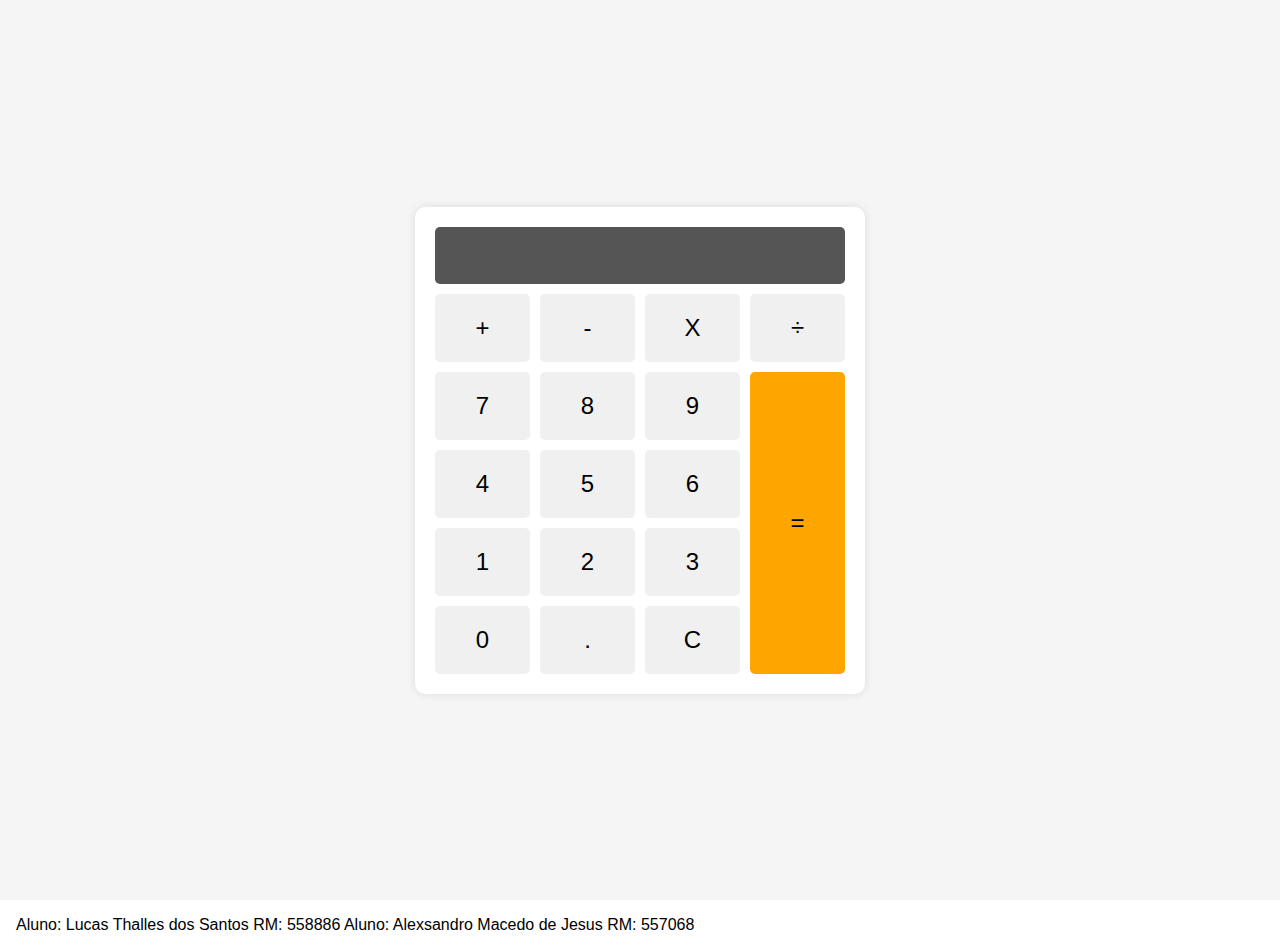
<file: index.html>
<!DOCTYPE html>
<html lang="en">

<head>
  <meta charset="UTF-8">
  <meta name="viewport" content="width=device-width, initial-scale=1.0">
  <title>Calculator</title>
  <link rel="stylesheet" href="style.css">
</head>

<body>
  <div class="container">
    <div class="calculator">
      <div class="display">
        <input type="text" id="result" class="display-input" readonly>
      </div>
      <div class="buttons">
        <button class="btn" value="+" onclick="digit(this.value)">+</button>
        <button class="btn" value="-" onclick="digit(this.value)">-</button>
        <button class="btn" value="x" onclick="digit(this.value)">X</button>
        <button class="btn" value="/" onclick="digit(this.value)">÷</button>

        <button class="btn" value="7" onclick="digit(this.value)">7</button>
        <button class="btn" value="8" onclick="digit(this.value)">8</button>
        <button class="btn" value="9" onclick="digit(this.value)">9</button>

        <button class="btn equal" value="=" onclick="equals()">=</button>

        <button class="btn" value="4" onclick="digit(this.value)">4</button>
        <button class="btn" value="5" onclick="digit(this.value)">5</button>
        <button class="btn" value="6" onclick="digit(this.value)">6</button>

        <button class="btn" value="1" onclick="digit(this.value)">1</button>
        <button class="btn" value="2" onclick="digit(this.value)">2</button>
        <button class="btn" value="3" onclick="digit(this.value)">3</button>

        <button class="btn" value="0" onclick="digit(this.value)">0</button>
        <button class="btn" value="." onclick="addFloat()">.</button>
        <button class="btn" value="C" title="clear" onclick="clearAll()">C</button>
      </div>
    </div>
  </div>
  <footer>
    Aluno: Lucas Thalles dos Santos
    RM: 558886
    Aluno: Alexsandro Macedo de Jesus
    RM: 557068
  </footer>
  <script src="script.js"></script>
</body>

</html>
</file>
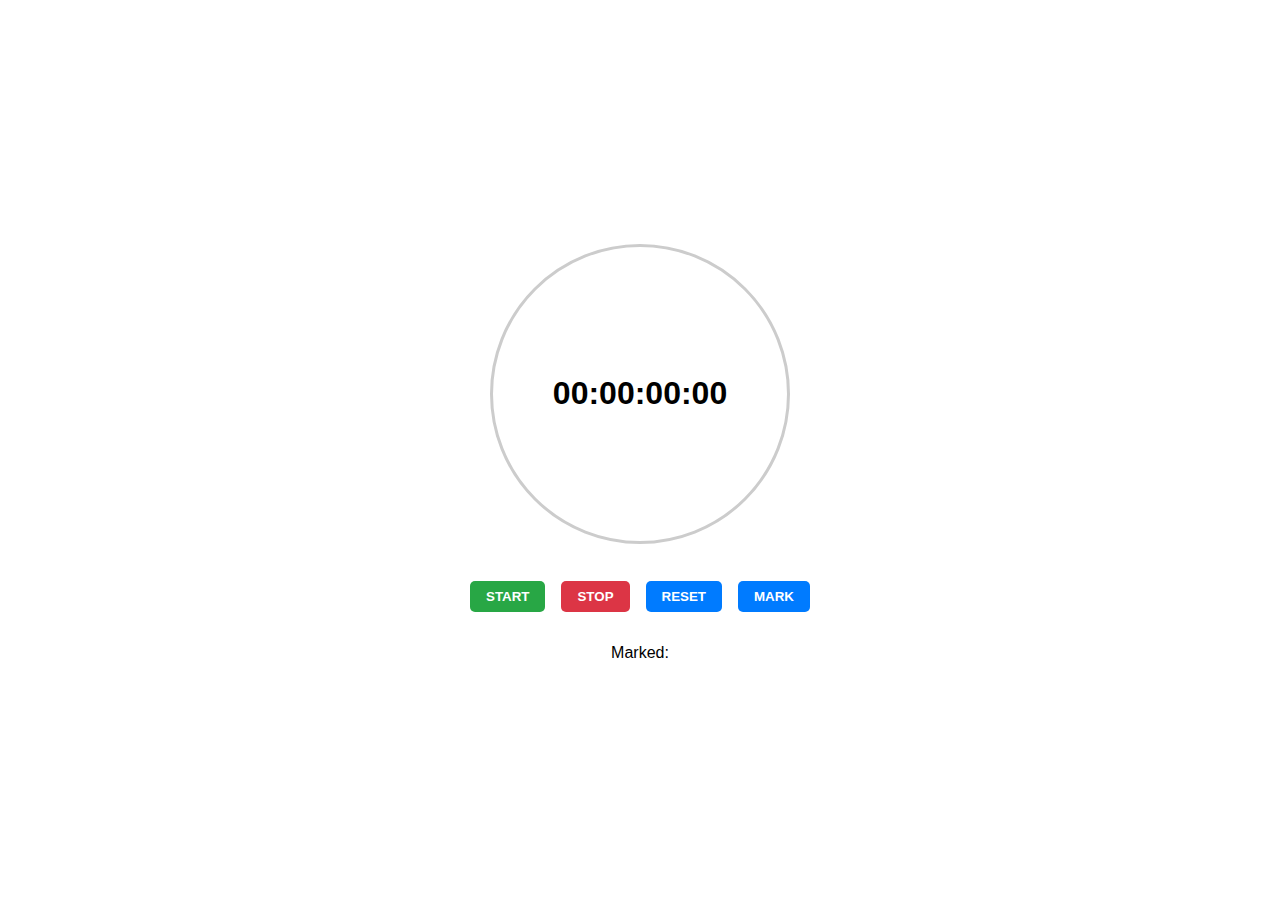
<file: estudo-cp2/index.html>
<!DOCTYPE html>
<html>
  <head>
    <title>Stopwatch</title>
    <link rel="stylesheet" type="text/css" href="style.css" />
    <meta name="viewport" content="width=device-width, initial-scale=1.0" />
  </head>
  <body>
    <main>
      <h1 id="stopwatch">00:00:00:00</h1>
      <div class="buttons">
        <button onclick="start()" id="start">Start</button>
        <button onclick="stop()" id="stop">Stop</button>
        <button onclick="reset()" id="reset">Reset</button>
        <button onclick="markTime()">Mark</button>
      </div>
      <div id="marked-times">
        <p>Marked:</p>
      </div>
    </main>
    <script src="script.js"></script>
  </body>
</html>
</file>
<file: style.css>
* {
  box-sizing: border-box;
  transition: all 0.3s;
}

body {
  margin: 0;
  font-family: Arial, sans-serif;
}

.container {
  display: flex;
  justify-content: center;
  align-items: center;
  height: 100vh;
  flex-direction: column;
  background-color: #f5f5f5;
}

footer {
  padding: 1rem;
}

.calculator {
  width: 100%;
  max-width: 450px;
  padding: 20px;
  background-color: #fff;
  border-radius: 10px;
  box-shadow: 0px 0px 10px 0px rgba(0, 0, 0, 0.1);
  margin: 0 1rem;
}

.buttons {
  display: grid;
  grid-template-columns: repeat(4, 1fr);
  gap: 10px;
}

.display {
  width: 100%;
  margin-bottom: 10px;
}

.display-input {
  width: 100%;
  padding: 10px;
  font-size: 2em;
  text-align: right;
  border: none;
  outline: none;
  background-color: #555;
  color: white;
  border-radius: 5px;
}

.btn {
  padding: 20px;
  font-size: 1.5em;
  border: none;
  background-color: #f0f0f0;
  cursor: pointer;
  border-radius: 5px;
}

.btn:hover {
  background-color: #e0e0e0;
}

.btn:active {
  background-color: #d0d0d0;
}

.btn.equal {
  grid-row: span 4;
  background-color: orange;
}

.btn.equal:hover {
  background-color: darkorange;
}

.btn.equal:active {
  background-color: orangered;
}

@media (max-width: 400px) {
  .btn {
    font-size: 1em;
  }
}
</file>
<file: estudo-cp2/style.css>
* {
  box-sizing: border-box;
  transition: all 0.3s;
}

body {
  margin: 0;
  padding: 1rem;
  font-family: Arial, sans-serif;
}

main {
  display: flex;
  justify-content: center;
  align-items: center;
  flex-direction: column;
  height: calc(100vh - 2rem);
  width: 100%;
  gap: 1rem;
}

#stopwatch {
  padding: 1rem;
  border: 3px solid #ccc;
  border-radius: 50%;
  display: flex;
  justify-content: center;
  align-items: center;
  width: 300px;
  height: 300px;
}

.buttons {
  display: flex;
  gap: 1rem;
}

.buttons button {
  padding: 0.5rem 1rem;
  border: none;
  border-radius: 5px;
  background-color: #007bff;
  color: white;
  cursor: pointer;
  text-transform: uppercase;
  font-weight: bold;
}

.buttons button:hover {
  background-color: #0056b3;
}

#stop {
  background-color: #dc3545;
}

#stop:hover {
  background-color: #bd2130;
}

#start {
  background-color: #28a745;
}

#start:hover {
  background-color: #218838;
}

.buttons button[disabled="true"] {
  background-color: #6c757d !important;
  color: #ccc !important;
  cursor: not-allowed;
}
</file>
